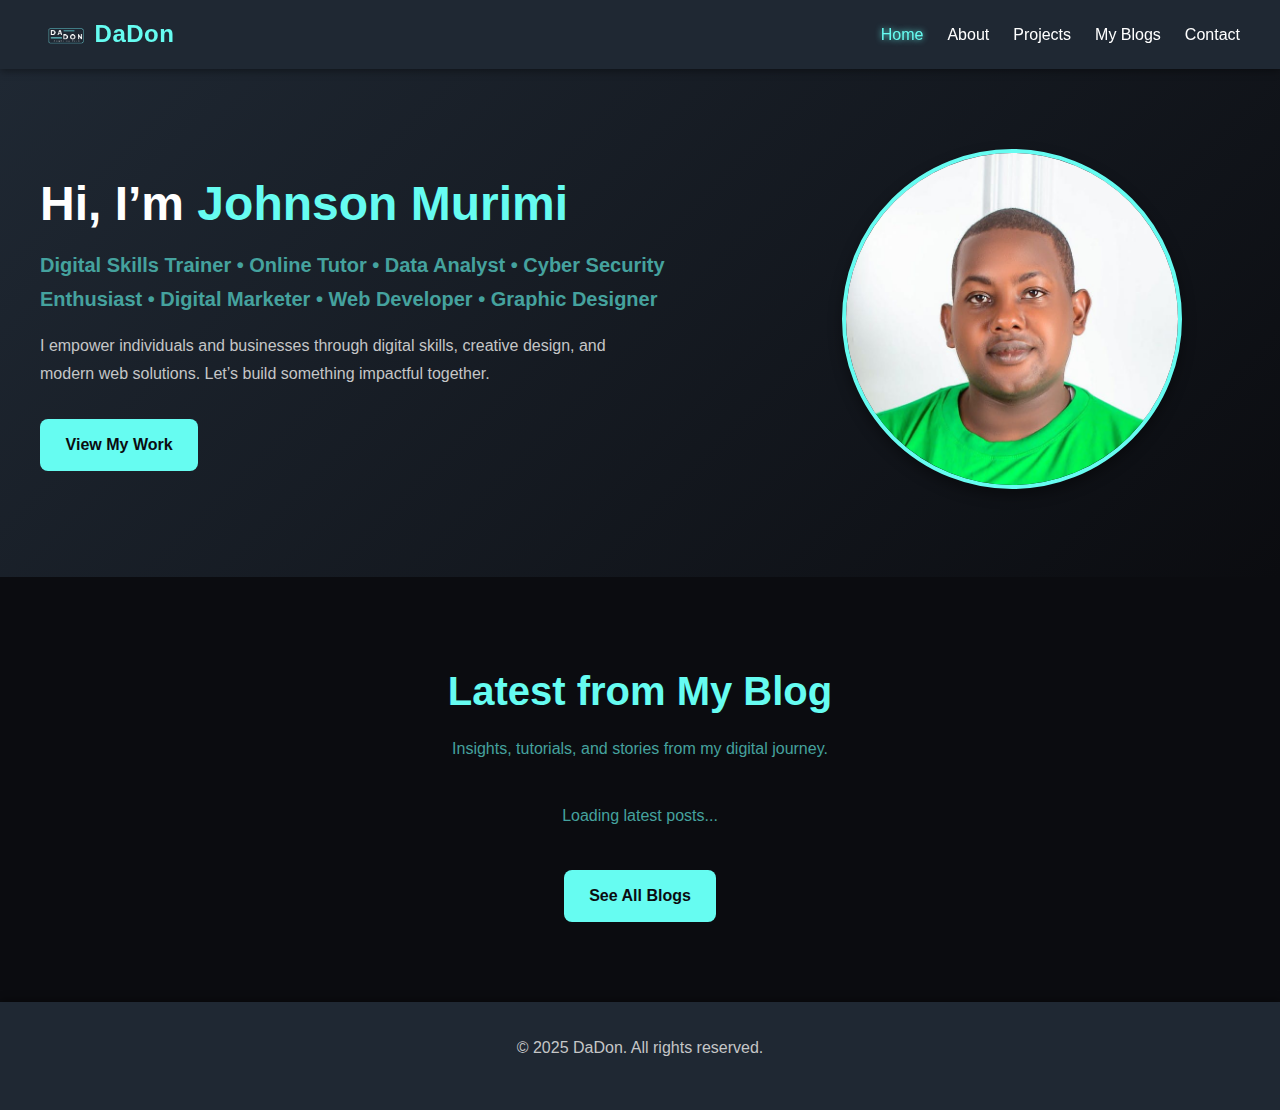
<file: .github/workflows/index.html>
<!DOCTYPE html>
<html lang="en">
<head>
  <meta charset="UTF-8" />
  <meta name="viewport" content="width=device-width, initial-scale=1.0" />
  <meta name="description" content="DaDon - Digital Skills Trainer, Web Developer, and Graphic Designer." />
  <title>DaDon | Digital Skills Trainer & Designer</title>

  <!-- Favicon -->
  <link rel="icon" href="assets/images/logo.png" type="image/png" />

  <!-- CSS -->
  <link rel="stylesheet" href="assets/css/styles.css" />

  <!-- Font Awesome -->
  <link
    rel="stylesheet"
    href="https://cdnjs.cloudflare.com/ajax/libs/font-awesome/6.5.0/css/all.min.css"
    integrity="sha512-SzlrxWriC3zE4yO9WnF9sQp6M3E1+9B+6l3L0wzsmrV+jw2J8W9xd6pRg5N2x+YQw1bU6bBz8p4n6r9O1v9B1w=="
    crossorigin="anonymous"
    referrerpolicy="no-referrer"
  />
</head>

<body>
  <!-- 🧭 Header -->
  <header>
    <nav class="navbar">
      <div class="logo">
        <img src="assets/images/logo.png" alt="DaDon Logo" />
        <span>DaDon</span>
      </div>

      <!-- Hamburger Icon for Mobile -->
      <div class="menu-toggle" aria-label="Toggle menu">
        <i class="fas fa-bars"></i>
      </div>

      <ul class="nav-links">
        <li><a href="index.html" class="active">Home</a></li>
        <li><a href="about.html">About</a></li>
        <li><a href="portfolio.html">Projects</a></li>
        <li><a href="blog/index.html">My Blogs</a></li>
        <li><a href="contact.html">Contact</a></li>
      </ul>
    </nav>
  </header>

  <!-- 🦸 Hero Section -->
  <section class="hero" id="home">
    <div class="hero-container">
      <div class="hero-content">
        <h1>Hi, I’m <span>Johnson Murimi</span></h1>
        <h2>
          Digital Skills Trainer • Online Tutor • Data Analyst • 
          Cyber Security Enthusiast • Digital Marketer • Web Developer • Graphic Designer
        </h2>
        <p>
          I empower individuals and businesses through digital skills, creative design,
          and modern web solutions. Let’s build something impactful together.
        </p>
        <a href="portfolio.html" class="btn">View My Work</a>
      </div>

      <div class="hero-image">
        <img src="assets/images/profile.jpg" alt="Johnson Murimi" loading="lazy" />
      </div>
    </div>
  </section>

  <!-- 📰 Blog Preview Section -->
  <section class="blog-section" id="blog">
    <h1>Latest from My Blog</h1>
    <p>Insights, tutorials, and stories from my digital journey.</p>

    <div id="blog-grid" class="blog-grid">
      <p>Loading latest posts...</p>
    </div>

    <div class="blog-btn-container">
      <a href="blog/" class="btn">See All Blogs</a>
    </div>
  </section>

  <!-- 🦶 Footer -->
  <footer>
    <div class="footer-content">
      <p>© 2025 DaDon. All rights reserved.</p>
      <div class="socials">
        <a href="https://www.linkedin.com/in/donjm/" target="_blank" aria-label="LinkedIn">
          <i class="fab fa-linkedin"></i>
        </a>
        <a href="https://github.com/donjm" target="_blank" aria-label="GitHub">
          <i class="fab fa-github"></i>
        </a>
        <a href="mailto:murimijohnson254@gmail.com" aria-label="Email">
          <i class="fa-solid fa-envelope"></i>
        </a>
        <a href="tel:+254758316818" aria-label="Phone">
          <i class="fa-solid fa-phone"></i>
        </a>
      </div>
    </div>
  </footer>

  <!-- 🧠 Blogger Feed Script -->
  <script defer>
    const blogGrid = document.getElementById("blog-grid");

    function loadBloggerFeed(json) {
      blogGrid.innerHTML = "";
      const posts = json.feed?.entry || [];

      if (!posts.length) {
        blogGrid.innerHTML = "<p>Failed to load posts. Please try again later.</p>";
        return;
      }

      posts.slice(0, 3).forEach(post => {
        const title = post.title?.$t || "Untitled Post";
        const link = post.link.find(l => l.rel === "alternate")?.href || "#";
        const content = post.content ? post.content.$t : "";
        const snippet = content.replace(/<[^>]+>/g, "").substring(0, 120) + "...";

        // Extract first image
        const imgMatch = content.match(/<img[^>]+src="([^">]+)"/);
        const thumbnail = imgMatch ? imgMatch[1] : "assets/images/default-blog.jpg";

        const article = document.createElement("article");
        article.classList.add("blog-card");
        article.innerHTML = `
          <img src="${thumbnail}" alt="${title}" loading="lazy" />
          <h3>${title}</h3>
          <p>${snippet}</p>
          <a href="${link}" target="_blank" class="btn">Read More</a>
        `;
        blogGrid.appendChild(article);
      });
    }

    // Load Blogger Feed
    const script = document.createElement("script");
    script.src = "https://onlineworkhustler.blogspot.com/feeds/posts/default?alt=json-in-script&callback=loadBloggerFeed";
    document.body.appendChild(script);

    // Mobile Menu Toggle
    const menuToggle = document.querySelector(".menu-toggle");
    const navbar = document.querySelector(".navbar");
    menuToggle.addEventListener("click", () => {
      navbar.classList.toggle("active");
      menuToggle.innerHTML = navbar.classList.contains("active")
        ? '<i class="fas fa-times"></i>'
        : '<i class="fas fa-bars"></i>';
    });
  </script>
  <!-- Main Script -->
<script src="assets/js/script.js" defer></script>
</body>
</html>
</file>
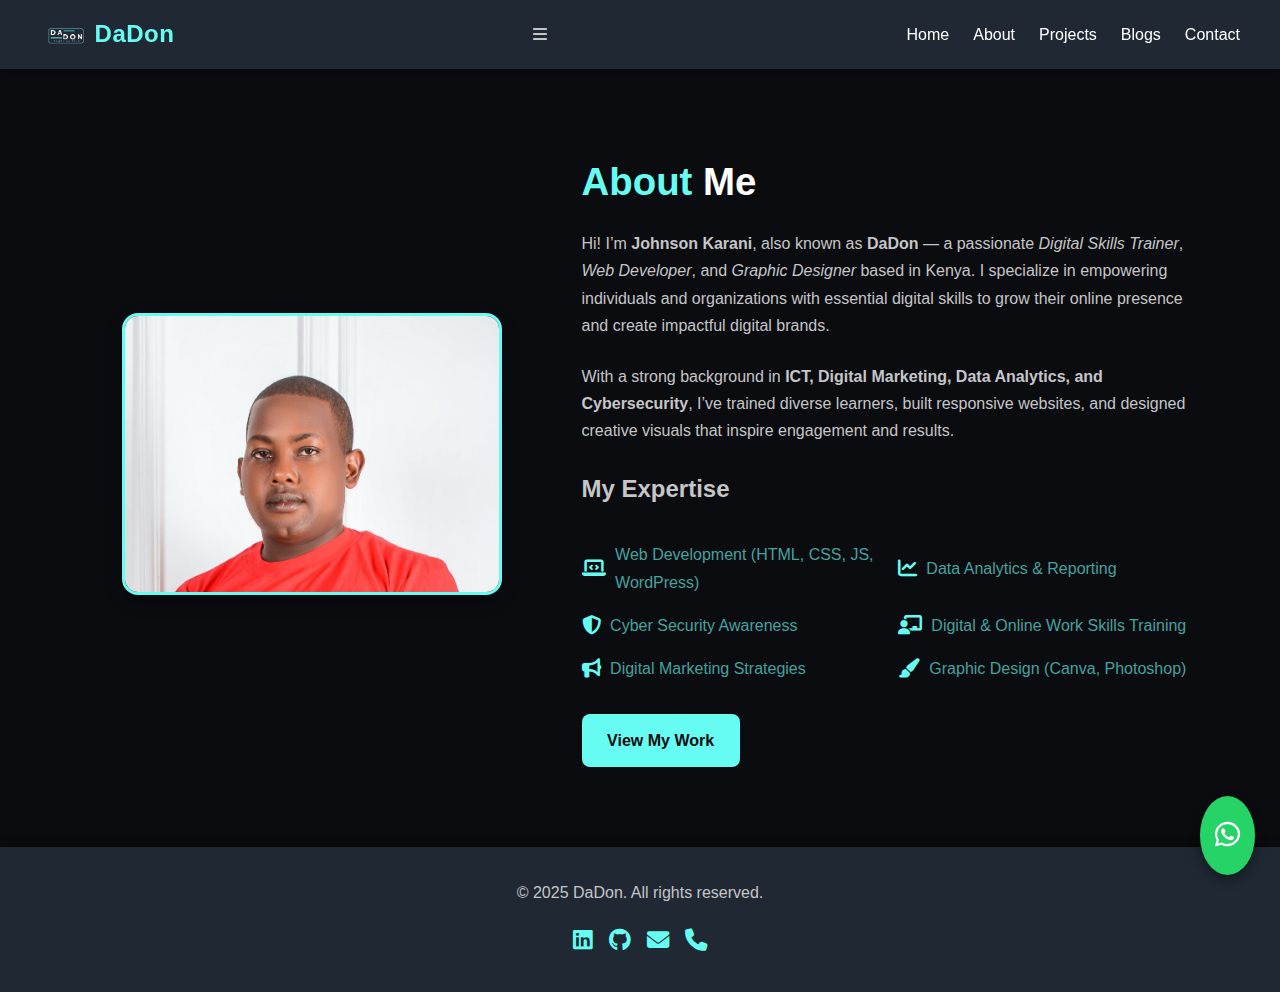
<file: .github/workflows/about/index.html>
<!DOCTYPE html>
<html lang="en">
<head>
  <!-- ===== Meta & SEO ===== -->
  <meta charset="UTF-8" />
  <meta name="viewport" content="width=device-width, initial-scale=1.0" />
  <meta name="description" content="About DaDon — Digital Skills Trainer, Web Developer, and Graphic Designer helping individuals and businesses build their digital future." />
  <title>About Me | DaDon</title>

  <!-- ===== Favicon ===== -->
  <link rel="icon" href="../assets/images/logo.png" type="image/png" />

  <!-- ===== CSS ===== -->
  <link rel="stylesheet" href="../assets/css/styles.css" />

  <!-- ===== Font Awesome ===== -->
  <link 
    rel="stylesheet" 
    href="https://cdnjs.cloudflare.com/ajax/libs/font-awesome/6.5.0/css/all.min.css"
    crossorigin="anonymous"
    referrerpolicy="no-referrer"
  />
</head>

<body>
  <!-- 🧭 Navbar -->
  <header>
    <nav class="navbar">
      <div class="logo">
        <img src="../assets/images/logo.png" alt="DaDon Logo" />
        <span>DaDon</span>
      </div>

      <!-- Hamburger Icon for Mobile -->
      <div class="menu-toggle" aria-label="Toggle menu">
        <i class="fas fa-bars"></i>
      </div>

      <ul class="nav-links">
        <li><a href="../index.html">Home</a></li>
        <li><a href="about.html" class="active">About</a></li>
        <li><a href="../portfolio.html">Projects</a></li>
        <li><a href="../blogs/index.html">Blogs</a></li>
        <li><a href="../contact.html">Contact</a></li>
      </ul>
    </nav>
  </header>

  <!-- 🙋 About Section -->
  <section class="about-section" id="about">
    <div class="about-container">
      <!-- Profile Image -->
      <div class="about-image">
        <img src="../assets/images/about.jpg" alt="Johnson Karani - DaDon" loading="lazy" />
      </div>

      <!-- Content -->
      <div class="about-content">
        <h1>About <span>Me</span></h1>
        <p>
          Hi! I’m <strong>Johnson Karani</strong>, also known as <strong>DaDon</strong> — a passionate 
          <em>Digital Skills Trainer</em>, <em>Web Developer</em>, and <em>Graphic Designer</em> 
          based in Kenya. I specialize in empowering individuals and organizations 
          with essential digital skills to grow their online presence and create 
          impactful digital brands.
        </p>

        <p>
          With a strong background in <b>ICT, Digital Marketing, Data Analytics, and Cybersecurity</b>, 
          I’ve trained diverse learners, built responsive websites, and designed 
          creative visuals that inspire engagement and results.
        </p>

        <h2>My Expertise</h2>
        <ul class="skills-list">
          <li><i class="fa-solid fa-laptop-code"></i> Web Development (HTML, CSS, JS, WordPress)</li>
          <li><i class="fa-solid fa-chart-line"></i> Data Analytics & Reporting</li>
          <li><i class="fa-solid fa-shield-halved"></i> Cyber Security Awareness</li>
          <li><i class="fa-solid fa-chalkboard-user"></i> Digital & Online Work Skills Training</li>
          <li><i class="fa-solid fa-bullhorn"></i> Digital Marketing Strategies</li>
          <li><i class="fa-solid fa-paintbrush"></i> Graphic Design (Canva, Photoshop)</li>
        </ul>

        <a href="../portfolio/" class="btn">View My Work</a>
      </div>
    </div>
  </section>

  <!-- 🟢 WhatsApp Floating Button -->
  <a href="https://wa.me/254758316818" 
     class="whatsapp-float" 
     target="_blank" 
     aria-label="Chat with DaDon on WhatsApp">
    <i class="fab fa-whatsapp"></i>
  </a>

  <!-- 🦶 Footer -->
  <footer>
    <div class="footer-content">
      <p>© 2025 DaDon. All rights reserved.</p>
      <div class="socials">
        <a href="https://www.linkedin.com/in/donjm/" target="_blank" aria-label="LinkedIn">
          <i class="fab fa-linkedin"></i>
        </a>
        <a href="https://github.com/donjm" target="_blank" aria-label="GitHub">
          <i class="fab fa-github"></i>
        </a>
        <a href="mailto:murimijohnson254@gmail.com" aria-label="Email">
          <i class="fa-solid fa-envelope"></i>
        </a>
        <a href="tel:+254758316818" aria-label="Phone">
          <i class="fa-solid fa-phone"></i>
        </a>
      </div>
    </div>
  </footer>

  <!-- ===== Scripts ===== -->
  <script src="../assets/js/script.js" defer></script>
</body>
</html>
</file>
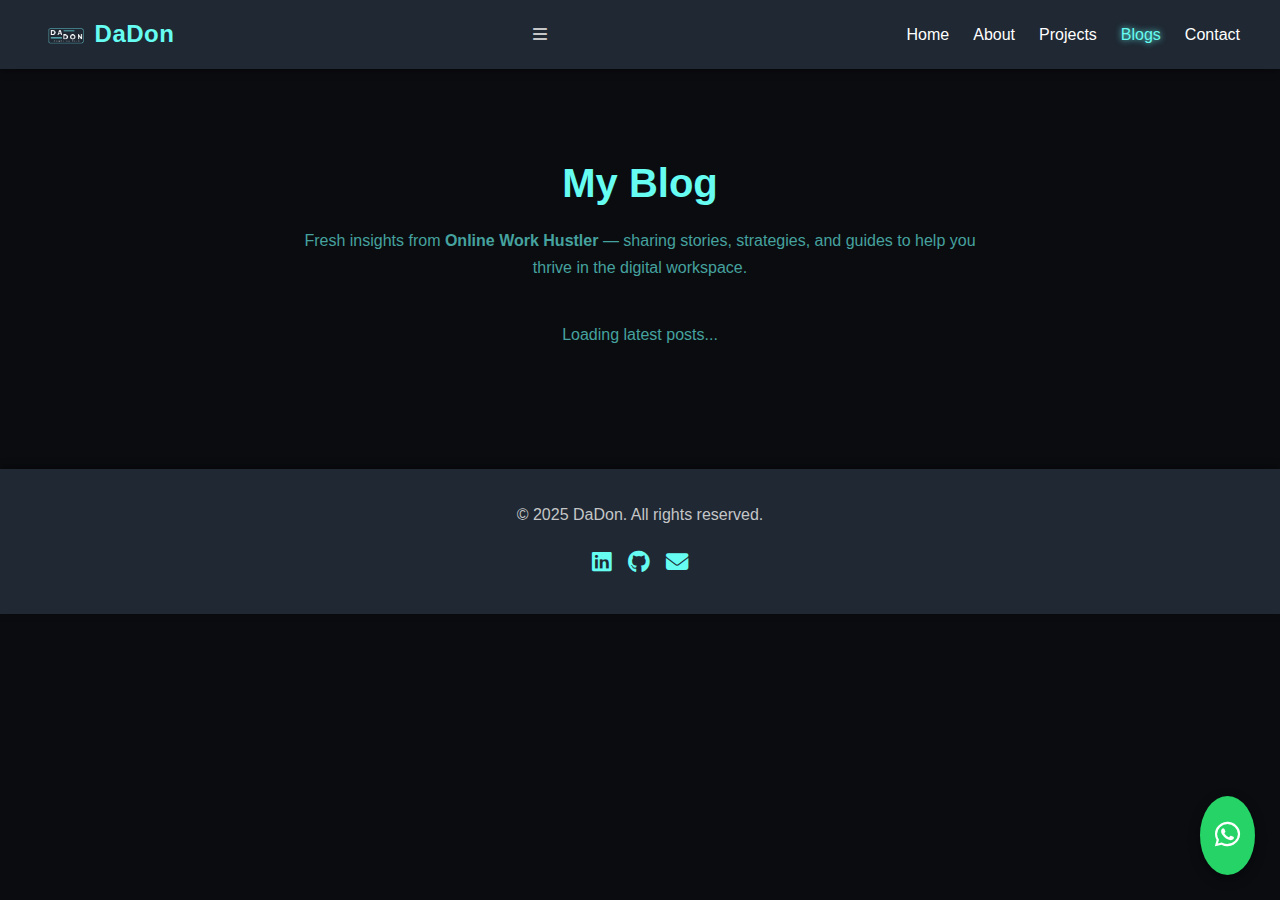
<file: .github/workflows/blog/index.html>
<!DOCTYPE html>
<html lang="en">
<head>
  <!-- ===== Meta & SEO ===== -->
  <meta charset="UTF-8" />
  <meta name="viewport" content="width=device-width, initial-scale=1.0" />
  <meta name="description" content="DaDon’s Blog — Explore insights, tutorials, and stories on digital skills, online work, and creative technology." />
  <title>My Blog | DaDon</title>

  <!-- ===== Favicon ===== -->
  <link rel="icon" href="../assets/images/logo.png" type="image/png" />

  <!-- ===== CSS ===== -->
  <link rel="stylesheet" href="../assets/css/styles.css" />

  <!-- ===== Font Awesome ===== -->
  <link 
    rel="stylesheet" 
    href="https://cdnjs.cloudflare.com/ajax/libs/font-awesome/6.5.0/css/all.min.css"
    crossorigin="anonymous"
    referrerpolicy="no-referrer"
  />
</head>

<body>
  <!-- 🧭 Navbar -->
  <header>
    <nav class="navbar">
      <div class="logo">
        <img src="../assets/images/logo.png" alt="DaDon Logo" />
        <span>DaDon</span>
      </div>

      <!-- Hamburger Icon (for mobile) -->
      <div class="menu-toggle" aria-label="Toggle navigation">
        <i class="fas fa-bars"></i>
      </div>

      <ul class="nav-links">
        <li><a href="../index.html">Home</a></li>
        <li><a href="../about.html">About</a></li>
        <li><a href="../portfolio.html">Projects</a></li>
        <li><a href="index.html" class="active">Blogs</a></li>
        <li><a href="../contact.html">Contact</a></li>
      </ul>
    </nav>
  </header>

  <!-- 📰 Blog Section -->
  <section class="blog-section" id="blog">
    <h1>My Blog</h1>
    <p>
      Fresh insights from <strong>Online Work Hustler</strong> — 
      sharing stories, strategies, and guides to help you thrive 
      in the digital workspace.
    </p>

    <!-- Blog Posts Grid -->
    <div id="blog-container" class="blog-grid">
      <p>Loading latest posts...</p>
    </div>
  </section>

  <!-- 🟢 WhatsApp Floating Button (optional) -->
  <a href="https://wa.me/254758316818" 
     class="whatsapp-float" 
     target="_blank" 
     aria-label="Chat with DaDon on WhatsApp">
    <i class="fab fa-whatsapp"></i>
  </a>

  <!-- 🦶 Footer -->
  <footer>
    <div class="footer-content">
      <p>© 2025 DaDon. All rights reserved.</p>
      <div class="socials">
        <a href="https://www.linkedin.com/in/donjm/" target="_blank" aria-label="LinkedIn">
          <i class="fab fa-linkedin"></i>
        </a>
        <a href="https://github.com/donjm" target="_blank" aria-label="GitHub">
          <i class="fab fa-github"></i>
        </a>
        <a href="mailto:murimijohnson254@gmail.com" aria-label="Email">
          <i class="fa-solid fa-envelope"></i>
        </a>
      </div>
    </div>
  </footer>

  <!-- ===== Scripts ===== -->
  <script src="../assets/js/script.js" defer></script>
  <script src="../assets/js/blog.js" defer></script>
</body>
</html>
</file>
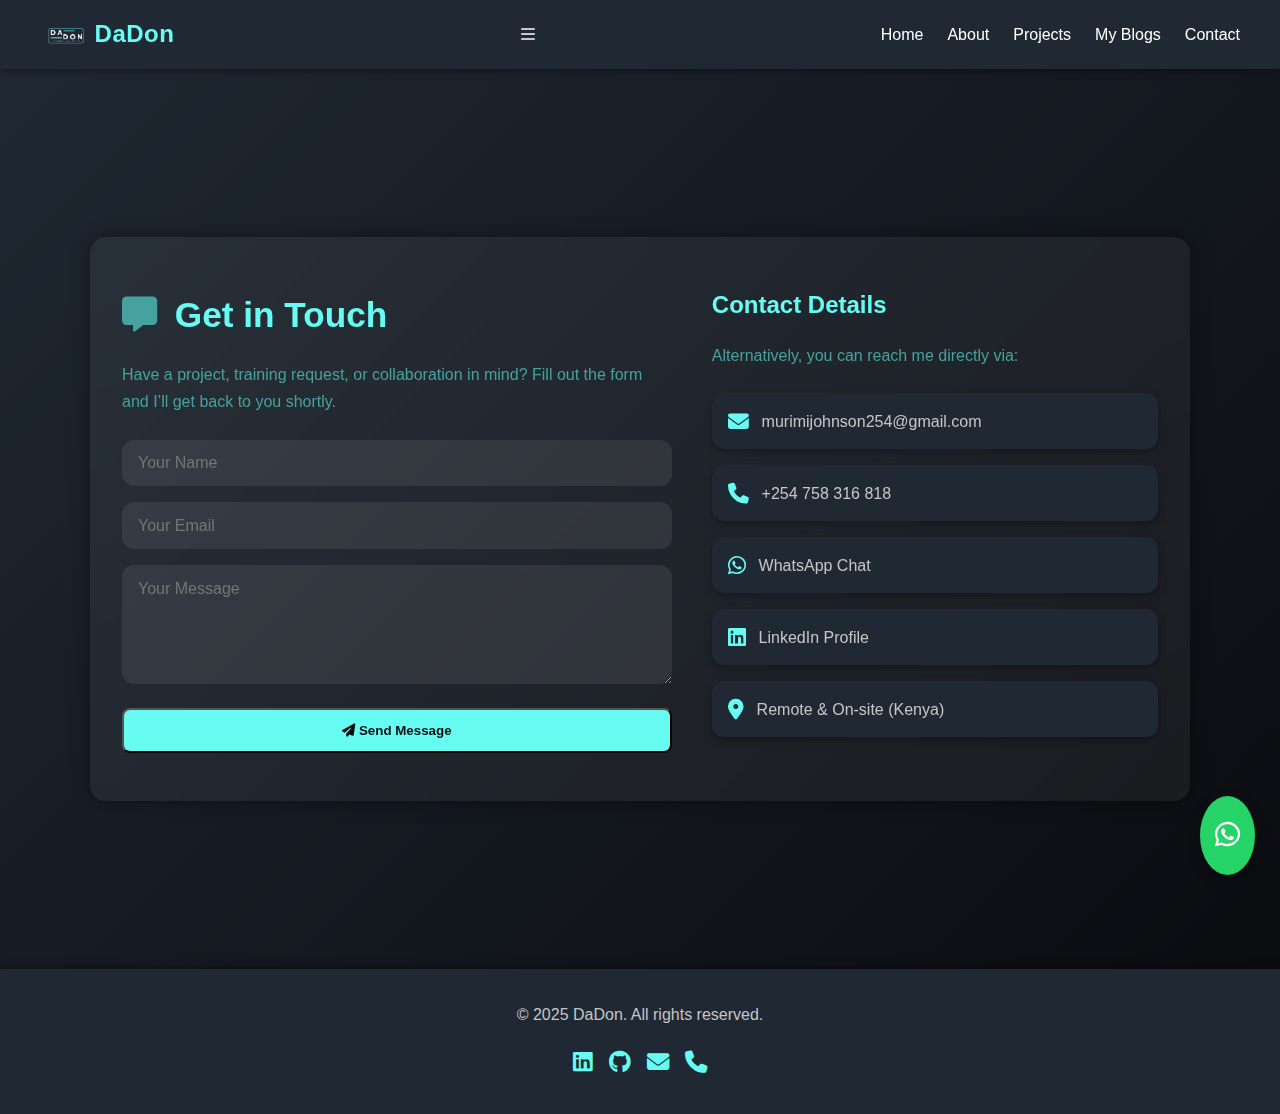
<file: .github/workflows/contact/index.html>
<!DOCTYPE html>
<html lang="en">
<head>
  <!-- ===== Meta & SEO ===== -->
  <meta charset="UTF-8" />
  <meta name="viewport" content="width=device-width, initial-scale=1.0" />
  <meta name="description" content="Contact DaDon — Digital Skills Trainer, Web Developer, and Graphic Designer. Let's connect and collaborate!" />
  <title>Contact Me | DaDon</title>

  <!-- ===== Favicon ===== -->
  <link rel="icon" href="../assets/images/logo.png" type="image/png" />

  <!-- ===== CSS ===== -->
  <link rel="stylesheet" href="../assets/css/styles.css" />

  <!-- ===== Font Awesome ===== -->
  <link 
    rel="stylesheet" 
    href="https://cdnjs.cloudflare.com/ajax/libs/font-awesome/6.5.0/css/all.min.css"
    crossorigin="anonymous"
    referrerpolicy="no-referrer"
  />
</head>

<body>
  <!-- 🧭 Navbar -->
  <header>
    <nav class="navbar">
      <div class="logo">
        <img src="../assets/images/logo.png" alt="DaDon Logo" loading="lazy" />
        <span>DaDon</span>
      </div>

      <!-- Mobile Toggle -->
      <div class="menu-toggle" aria-label="Toggle menu">
        <i class="fas fa-bars"></i>
      </div>

      <ul class="nav-links">
          <li><a href="../index.html" class="active">Home</a></li>
        <li><a href="../about/index.html">About</a></li>
        <li><a href="../portfolio/index.html">Projects</a></li>
        <li><a href="../blog/index.html">My Blogs</a></li>
        <li><a href="../contact/index.html">Contact</a></li>
      </ul>
    </nav>
  </header>

  <!-- 📞 Contact Section -->
  <section class="contact-section">
    <div class="contact-wrapper">
      <!-- 💌 Left: Contact Form -->
      <div class="contact-left">
        <h1><i class="fa-solid fa-message"></i> Get in Touch</h1>
        <p>
          Have a project, training request, or collaboration in mind?  
          Fill out the form and I’ll get back to you shortly.
        </p>

        <form action="https://formsubmit.co/murimijohnson254@gmail.com" method="POST" class="contact-form">
          <input type="hidden" name="_captcha" value="false" />
          <input type="hidden" name="_next" value="https://yourwebsite.com/thankyou.html" />

          <div class="form-group">
            <input type="text" name="name" placeholder="Your Name" required />
          </div>

          <div class="form-group">
            <input type="email" name="email" placeholder="Your Email" required />
          </div>

          <div class="form-group">
            <textarea name="message" rows="5" placeholder="Your Message" required></textarea>
          </div>

          <button type="submit" class="btn">
            <i class="fa-solid fa-paper-plane"></i> Send Message
          </button>
        </form>
      </div>

      <!-- 📇 Right: Contact Info -->
      <div class="contact-right">
        <h2>Contact Details</h2>
        <p>Alternatively, you can reach me directly via:</p>

        <div class="contact-info">
          <a href="mailto:murimijohnson254@gmail.com" class="contact-item">
            <i class="fa-solid fa-envelope"></i>
            <span>murimijohnson254@gmail.com</span>
          </a>

          <a href="tel:+254758316818" class="contact-item">
            <i class="fa-solid fa-phone"></i>
            <span>+254 758 316 818</span>
          </a>

          <a href="https://wa.me/254758316818?text=Hello%20DaDon%2C%20I%27m%20interested%20in%20working%20with%20you!"
             target="_blank" class="contact-item">
            <i class="fab fa-whatsapp"></i>
            <span>WhatsApp Chat</span>
          </a>

          <a href="https://www.linkedin.com/in/donjm/" target="_blank" class="contact-item">
            <i class="fab fa-linkedin"></i>
            <span>LinkedIn Profile</span>
          </a>

          <div class="contact-item">
            <i class="fa-solid fa-location-dot"></i>
            <span>Remote & On-site (Kenya)</span>
          </div>
        </div>
      </div>
    </div>
  </section>

  <!-- 🟢 Floating WhatsApp Button -->
  <a 
    href="https://wa.me/254758316818?text=Hello%20DaDon%2C%20let's%20connect!" 
    class="whatsapp-float" 
    target="_blank" 
    aria-label="Chat on WhatsApp">
    <i class="fab fa-whatsapp"></i>
  </a>

  <!-- 🦶 Footer -->
  <footer>
    <div class="footer-content">
      <p>© 2025 DaDon. All rights reserved.</p>
      <div class="socials">
        <a href="https://www.linkedin.com/in/donjm/" target="_blank" aria-label="LinkedIn"><i class="fab fa-linkedin"></i></a>
        <a href="https://github.com/donjm" target="_blank" aria-label="GitHub"><i class="fab fa-github"></i></a>
        <a href="mailto:murimijohnson254@gmail.com" aria-label="Email"><i class="fa-solid fa-envelope"></i></a>
        <a href="tel:+254758316818" aria-label="Phone"><i class="fa-solid fa-phone"></i></a>
      </div>
    </div>
  </footer>

  <!-- ===== Scripts ===== -->
  <script src="../assets/js/script.js" defer></script>
</body>
</html>
</file>
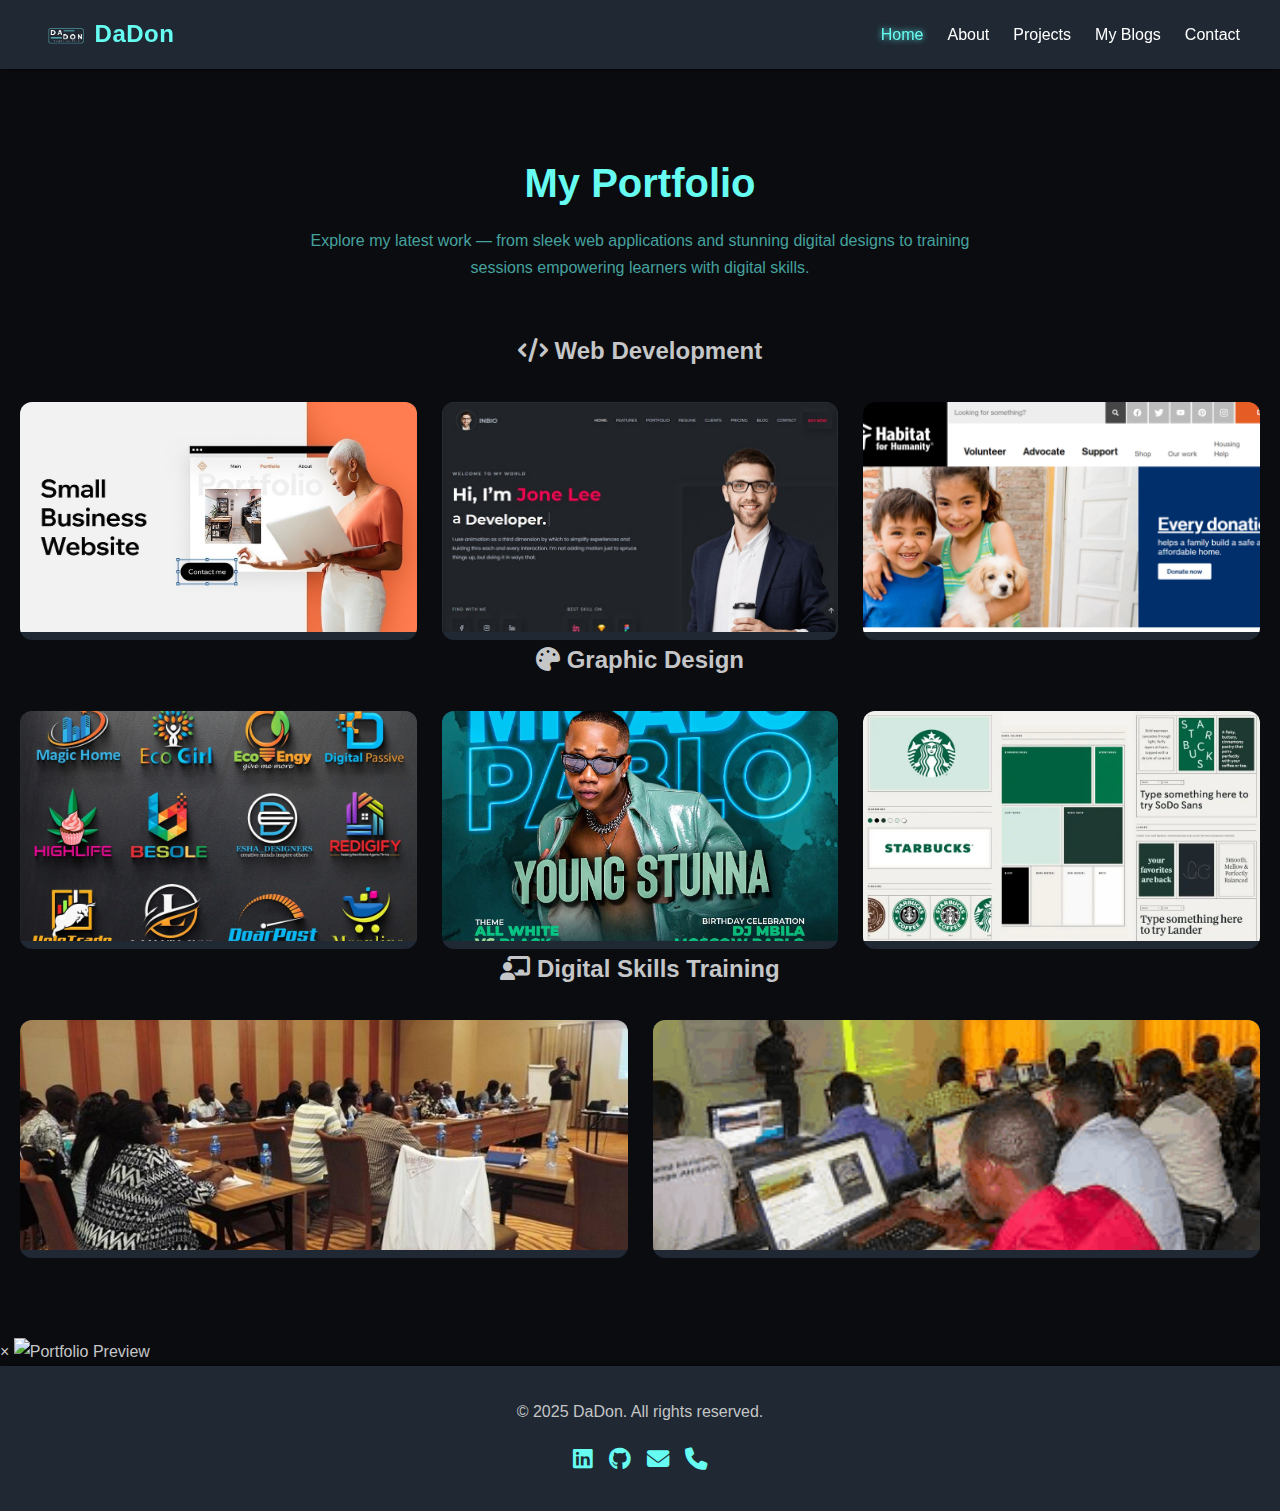
<file: .github/workflows/portfolio/index.html>
<!DOCTYPE html>
<html lang="en">
<head>
  <meta charset="UTF-8" />
  <meta name="viewport" content="width=device-width, initial-scale=1.0" />
  <meta name="description" content="DaDon Portfolio — Web Development, Digital Design, and Creative Works." />
  <title>Portfolio | DaDon</title>

  <!-- CSS -->
  <link rel="stylesheet" href="../assets/css/styles.css" />
  <link rel="icon" href="../assets/images/logo.png" type="image/png" />

  <!-- Font Awesome -->
  <link 
    rel="stylesheet" 
    href="https://cdnjs.cloudflare.com/ajax/libs/font-awesome/6.5.0/css/all.min.css"
  />
</head>

<body>
  <!-- Header -->
  <header>
    <nav class="navbar">
      <div class="logo">
        <img src="../assets/images/logo.png" alt="DaDon Logo" />
        <span>DaDon</span>
      </div>
      <ul class="nav-links">
         <li><a href="../index.html" class="active">Home</a></li>
        <li><a href="../about/index.html">About</a></li>
        <li><a href="../portfolio/index.html">Projects</a></li>
        <li><a href="../blog/index.html">My Blogs</a></li>
        <li><a href="../contact/index.html">Contact</a></li>
      </ul>
    </nav>
  </header>

  <!-- Portfolio Section -->
  <section class="portfolio">
    <h1>My Portfolio</h1>
    <p>
      Explore my latest work — from sleek web applications and stunning digital designs 
      to training sessions empowering learners with digital skills.
    </p>

    <!-- 🌐 Web Development Projects -->
    <h2><i class="fa-solid fa-code"></i> Web Development</h2>
    <div class="portfolio-grid">
      <div class="portfolio-item">
        <img src="../assets/images/portfolio/web1.png" alt="Business Website" />
        <div class="overlay"><h3>Business Website</h3></div>
      </div>

      <div class="portfolio-item">
        <img src="../assets/images/portfolio/personal.jpg" alt="Personal Portfolio" />
        <div class="overlay"><h3>Personal Portfolio</h3></div>
      </div>

      <div class="portfolio-item">
        <img src="../assets/images/portfolio/web2.png" alt="Non-Profit Platform" />
        <div class="overlay"><h3>Non-Profit Platform</h3></div>
      </div>
    </div>

    <!-- 🎨 Graphic Design -->
    <h2><i class="fa-solid fa-palette"></i> Graphic Design</h2>
    <div class="portfolio-grid">
      <div class="portfolio-item">
        <img src="../assets/images/portfolio/logo.jpg" alt="Logo Design" />
        <div class="overlay"><h3>Logo Design</h3></div>
      </div>

      <div class="portfolio-item">
        <img src="../assets/images/portfolio/event.jpeg" alt="Event Poster" />
        <div class="overlay"><h3>Event Poster</h3></div>
      </div>

      <div class="portfolio-item">
        <img src="../assets/images/portfolio/brandkit.webp" alt="Brand Kit" />
        <div class="overlay"><h3>Brand Kit</h3></div>
      </div>
    </div>

    <!-- 💻 Digital Training -->
    <h2><i class="fa-solid fa-chalkboard-user"></i> Digital Skills Training</h2>
    <div class="portfolio-grid">
      <div class="portfolio-item">
        <img src="../assets/images/portfolio/skills.jpg" alt="Online Skills Workshop" />
        <div class="overlay"><h3>Online Skills Workshop</h3></div>
      </div>

      <div class="portfolio-item">
        <img src="../assets/images/portfolio/ict.png" alt="ICT Class Session" />
        <div class="overlay"><h3>ICT Class Session</h3></div>
      </div>
    </div>
  </section>

  <!-- 🔍 Lightbox -->
  <div class="lightbox" id="lightbox">
    <span class="close">&times;</span>
    <img class="lightbox-content" id="lightbox-img" alt="Portfolio Preview" />
    <div class="caption" id="caption"></div>
  </div>

  <!-- Footer -->
  <footer>
    <div class="footer-content">
      <p>© 2025 DaDon. All rights reserved.</p>
      <div class="socials">
        <a href="https://www.linkedin.com/in/donjm/" target="_blank"><i class="fab fa-linkedin"></i></a>
        <a href="https://github.com/donjm" target="_blank"><i class="fab fa-github"></i></a>
        <a href="mailto:murimijohnson254@gmail.com"><i class="fa-solid fa-envelope"></i></a>
        <a href="tel:+254758316818"><i class="fa-solid fa-phone"></i></a>
      </div>
    </div>
  </footer>

  <!-- JS: Lightbox Functionality -->
  <script>
    const lightbox = document.getElementById("lightbox");
    const lightboxImg = document.getElementById("lightbox-img");
    const caption = document.getElementById("caption");
    const close = document.querySelector(".close");

    document.querySelectorAll(".portfolio-item img").forEach((img) => {
      img.addEventListener("click", () => {
        lightbox.style.display = "flex";
        lightboxImg.src = img.src;
        caption.textContent = img.alt;
      });
    });

    close.addEventListener("click", () => (lightbox.style.display = "none"));
    lightbox.addEventListener("click", (e) => {
      if (e.target === lightbox) lightbox.style.display = "none";
    });
  </script>
</body>
</html>
</file>
<file: .github/workflows/assets/css/styles.css>
/* ==========================================
   🌐 DaDon Personal Website — Final CSS
   ========================================== */

:root {
  --primary: #0b0c10;
  --secondary: #1f2833;
  --accent: #66fcf1;
  --text-light: #c5c6c7;
  --text-dark: #45a29e;
  --white: #ffffff;
  --shadow: rgba(0, 0, 0, 0.4);
  --radius: 12px;
  --transition: all 0.3s ease;
}

/* ===== Reset & Base ===== */
* {
  margin: 0;
  padding: 0;
  box-sizing: border-box;
  font-family: "Poppins", sans-serif;
}

body {
  background-color: var(--primary);
  color: var(--text-light);
  line-height: 1.7;
  scroll-behavior: smooth;
  overflow-x: hidden;
}

/* ==========================================
   🧭 Navbar
   ========================================== */
header {
  background: var(--secondary);
  padding: 0.75rem 2rem;
  position: sticky;
  top: 0;
  z-index: 1000;
  box-shadow: 0 2px 8px var(--shadow);
}

.navbar {
  display: flex;
  justify-content: space-between;
  align-items: center;
  max-width: 1200px;
  margin: 0 auto;
}

.logo {
  display: flex;
  align-items: center;
  gap: 0.6rem;
}

.logo img {
  height: 45px;
}

.logo span {
  font-size: 1.5rem;
  font-weight: 700;
  color: var(--accent);
  letter-spacing: 0.5px;
}

.nav-links {
  list-style: none;
  display: flex;
  gap: 1.5rem;
}

.nav-links a {
  color: var(--white);
  text-decoration: none;
  font-weight: 500;
  transition: var(--transition);
}

.nav-links a:hover,
.nav-links a.active {
  color: var(--accent);
  text-shadow: 0 0 6px var(--accent);
}

/* ==========================================
   🦸 Hero Section
   ========================================== */
.hero {
  background: linear-gradient(135deg, var(--secondary), var(--primary));
  padding: 5rem 2rem;
}

.hero-container {
  display: flex;
  align-items: center;
  justify-content: space-between;
  flex-wrap: wrap;
  gap: 3rem;
  max-width: 1200px;
  margin: 0 auto;
}

.hero-content {
  flex: 1 1 55%;
}

.hero-content h1 {
  font-size: 3rem;
  color: var(--white);
  line-height: 1.2;
}

.hero-content h1 span {
  color: var(--accent);
}

.hero-content h2 {
  font-size: 1.25rem;
  margin: 1rem 0;
  color: var(--text-dark);
}

.hero-content p {
  margin-bottom: 2rem;
  max-width: 600px;
}

.hero-image {
  flex: 1 1 35%;
  text-align: center;
}

.hero-image img {
  width: 100%;
  max-width: 340px;
  border-radius: 50%;
  border: 4px solid var(--accent);
  box-shadow: 0 6px 14px var(--shadow);
  transition: transform 0.4s ease, box-shadow 0.4s ease;
}

.hero-image img:hover {
  transform: scale(1.05);
  box-shadow: 0 10px 20px var(--shadow);
}

/* ==========================================
   🔘 Buttons
   ========================================== */
.btn {
  display: inline-block;
  padding: 0.8rem 1.6rem;
  background-color: var(--accent);
  color: var(--primary);
  border-radius: 8px;
  font-weight: 600;
  text-decoration: none;
  transition: var(--transition);
}

.btn:hover {
  background-color: var(--text-dark);
  color: var(--white);
  transform: translateY(-2px);
  box-shadow: 0 4px 10px var(--shadow);
}

/* ==========================================
   💡 Portfolio Section
   ========================================== */
.portfolio {
  padding: 80px 20px;
  text-align: center;
}

.portfolio h1 {
  font-size: 2.5rem;
  color: var(--accent);
  margin-bottom: 10px;
}

.portfolio p {
  max-width: 700px;
  margin: 0 auto 50px;
  color: var(--text-dark);
}

.portfolio-grid {
  display: grid;
  grid-template-columns: repeat(auto-fit, minmax(260px, 1fr));
  gap: 25px;
  margin-top: 30px;
}

.portfolio-item {
  position: relative;
  overflow: hidden;
  border-radius: var(--radius);
  background: var(--secondary);
  transition: var(--transition);
}

.portfolio-item:hover {
  transform: translateY(-4px);
  box-shadow: 0 6px 14px var(--shadow);
}

.portfolio-item img {
  width: 100%;
  height: 230px;
  object-fit: cover;
}

.portfolio-item .overlay {
  position: absolute;
  bottom: 0;
  left: 0;
  width: 100%;
  background: rgba(0, 0, 0, 0.75);
  color: var(--white);
  padding: 15px;
  opacity: 0;
  transition: var(--transition);
}

.portfolio-item:hover .overlay {
  opacity: 1;
}

.portfolio-item h3 {
  margin: 0;
  font-size: 1.1rem;
  color: var(--accent);
}

/* ==========================================
   📰 Blog Section
   ========================================== */
#blog {
  padding: 80px 20px;
  text-align: center;
}

#blog h1 {
  font-size: 2.5rem;
  color: var(--accent);
  margin-bottom: 10px;
}

#blog p {
  max-width: 700px;
  margin: 0 auto 40px;
  color: var(--text-dark);
}

#blog .portfolio-grid {
  grid-template-columns: repeat(auto-fit, minmax(280px, 1fr));
}

#blog .portfolio-item {
  border-radius: var(--radius);
  background: var(--secondary);
  box-shadow: 0 4px 12px var(--shadow);
  transition: var(--transition);
}

#blog .portfolio-item:hover {
  transform: translateY(-5px);
  box-shadow: 0 8px 20px var(--shadow);
}

#blog .portfolio-item img {
  width: 100%;
  height: 230px;
  object-fit: cover;
  filter: brightness(90%);
  transition: var(--transition);
}

#blog .portfolio-item:hover img {
  filter: brightness(60%);
}

#blog .portfolio-item .overlay {
  position: absolute;
  inset: 0;
  background: linear-gradient(to top, rgba(0,0,0,0.85), transparent);
  color: var(--white);
  padding: 20px;
  display: flex;
  flex-direction: column;
  justify-content: flex-end;
  text-align: left;
  opacity: 0;
  transform: translateY(20px);
  transition: var(--transition);
}

#blog .portfolio-item:hover .overlay {
  opacity: 1;
  transform: translateY(0);
}

#blog .overlay h3 {
  color: var(--accent);
  font-size: 1.2rem;
  margin-bottom: 0.5rem;
}

#blog .overlay p {
  font-size: 0.95rem;
  margin-bottom: 1rem;
  color: var(--text-light);
}

/* ==========================================
   📞 Contact Section
   ========================================== */
.contact-section {
  display: flex;
  justify-content: center;
  align-items: center;
  min-height: 90vh;
  padding: 4rem 1.5rem;
  background: linear-gradient(135deg, var(--secondary), var(--primary));
}

.contact-container {
  background: rgba(255, 255, 255, 0.05);
  border-radius: 16px;
  padding: 3rem 2rem;
  text-align: center;
  max-width: 700px;
  width: 100%;
  box-shadow: 0 0 20px var(--shadow);
  backdrop-filter: blur(8px);
  animation: fadeInUp 0.6s ease-out;
}

.contact-container h1 {
  font-size: 2.4rem;
  color: var(--accent);
  margin-bottom: 1rem;
}

.contact-container p {
  color: var(--text-dark);
  margin-bottom: 2.5rem;
}

/* ==========================================
   🟢 WhatsApp Floating Button
   ========================================== */
.whatsapp-float {
  position: fixed;
  bottom: 25px;
  right: 25px;
  background-color: #25d366;
  color: white;
  border-radius: 50%;
  padding: 15px;
  font-size: 1.8rem;
  box-shadow: 0 4px 12px var(--shadow);
  transition: var(--transition);
  animation: pulse 2s infinite;
  z-index: 2000;
}

.whatsapp-float:hover {
  transform: scale(1.1);
  background-color: #20ba5a;
}

/* ==========================================
   🦶 Footer
   ========================================== */
footer {
  background: var(--secondary);
  text-align: center;
  padding: 2rem 1rem;
  color: var(--text-light);
  box-shadow: 0 -2px 8px var(--shadow);
}

.footer-content {
  display: flex;
  flex-direction: column;
  align-items: center;
  gap: 1rem;
}

.socials {
  display: flex;
  justify-content: center;
  gap: 1rem;
}

.socials a {
  color: var(--accent);
  font-size: 1.4rem;
  transition: var(--transition);
}

.socials a:hover {
  color: var(--white);
  transform: scale(1.15);
}

/* ==========================================
   📱 Responsive
   ========================================== */
@media (max-width: 768px) {
  .hero-container {
    flex-direction: column;
    text-align: center;
  }

  .hero-content h1 {
    font-size: 2.2rem;
  }

  .nav-links {
    flex-direction: column;
    background: var(--secondary);
    position: absolute;
    top: 70px;
    right: 0;
    width: 100%;
    display: none;
    text-align: center;
    padding: 1rem 0;
  }

  .navbar.active .nav-links {
    display: flex;
  }
}

@media (max-width: 480px) {
  .whatsapp-float {
    bottom: 15px;
    right: 15px;
    font-size: 1.6rem;
  }
}

/* ==========================================
   🎞️ Animations
   ========================================== */
@keyframes pulse {
  0% { box-shadow: 0 0 0 0 rgba(37, 211, 102, 0.7); }
  70% { box-shadow: 0 0 0 15px rgba(37, 211, 102, 0); }
  100% { box-shadow: 0 0 0 0 rgba(37, 211, 102, 0); }
}

@keyframes fadeInUp {
  from { transform: translateY(30px); opacity: 0; }
  to { transform: translateY(0); opacity: 1; }
}
/* ==========================================
   🙋 About Section
   ========================================== */
.about-section {
  background: var(--primary);
  color: var(--text-light);
  padding: 80px 20px;
  display: flex;
  justify-content: center;
  align-items: center;
}

.about-container {
  display: flex;
  align-items: center;
  justify-content: space-between;
  flex-wrap: wrap;
  gap: 3rem;
  max-width: 1100px;
  margin: 0 auto;
}

.about-image {
  flex: 1 1 40%;
  text-align: center;
}

.about-image img {
  width: 100%;
  max-width: 380px; /* 🔹 Limits size on large screens */
  height: auto;
  border-radius: 16px;
  box-shadow: 0 6px 16px var(--shadow);
  border: 3px solid var(--accent);
  object-fit: cover;
}

.about-content {
  flex: 1 1 55%;
}

.about-content h1 {
  font-size: 2.4rem;
  color: var(--accent);
  margin-bottom: 1rem;
}

.about-content span {
  color: var(--white);
}

.about-content p {
  margin-bottom: 1.5rem;
  color: var(--text-light);
  line-height: 1.7;
}

.skills-list {
  list-style: none;
  padding: 0;
  margin: 2rem 0;
  display: grid;
  grid-template-columns: repeat(auto-fit, minmax(240px, 1fr));
  gap: 1rem 1.5rem;
}

.skills-list li {
  display: flex;
  align-items: center;
  gap: 0.6rem;
  color: var(--text-dark);
  font-size: 1rem;
}

.skills-list i {
  color: var(--accent);
  font-size: 1.2rem;
}

/* 📱 Responsive Adjustments */
@media (max-width: 768px) {
  .about-container {
    flex-direction: column;
    text-align: center;
  }

  .about-image img {
    max-width: 280px; /* 🔹 Resize for small screens */
    margin-bottom: 2rem;
  }

  .about-content h1 {
    font-size: 2rem;
  }
}
/* ==========================================
   💬 Two-Column Contact Layout
   ========================================== */

.contact-section {
  min-height: 100vh;
  background: linear-gradient(135deg, var(--secondary), var(--primary));
  display: flex;
  justify-content: center;
  align-items: center;
  padding: 4rem 2rem;
  color: var(--text-light);
}

.contact-wrapper {
  display: flex;
  flex-wrap: wrap;
  justify-content: space-between;
  align-items: flex-start;
  gap: 2.5rem;
  max-width: 1100px;
  width: 100%;
  background: rgba(255, 255, 255, 0.05);
  border-radius: 16px;
  box-shadow: 0 0 20px var(--shadow);
  padding: 3rem 2rem;
  backdrop-filter: blur(8px);
}

/* Left side: Form */
.contact-left {
  flex: 1 1 50%;
}

.contact-left h1 {
  font-size: 2.2rem;
  color: var(--accent);
  margin-bottom: 1rem;
}

.contact-left h1 i {
  color: var(--text-dark);
  margin-right: 0.5rem;
}

.contact-left p {
  color: var(--text-dark);
  margin-bottom: 1.5rem;
}

/* Right side: Contact Info */
.contact-right {
  flex: 1 1 40%;
}

.contact-right h2 {
  color: var(--accent);
  margin-bottom: 1rem;
}

.contact-right p {
  color: var(--text-dark);
  margin-bottom: 1.5rem;
}

/* Contact Items */
.contact-info {
  display: flex;
  flex-direction: column;
  gap: 1rem;
}

.contact-item {
  display: flex;
  align-items: center;
  gap: 0.8rem;
  background: var(--secondary);
  padding: 0.9rem 1rem;
  border-radius: var(--radius);
  color: var(--text-light);
  text-decoration: none;
  transition: var(--transition);
  box-shadow: 0 3px 8px rgba(0, 0, 0, 0.3);
}

.contact-item i {
  color: var(--accent);
  font-size: 1.3rem;
}

.contact-item:hover {
  background: var(--accent);
  color: var(--primary);
  transform: translateY(-4px);
}

.contact-item:hover i {
  color: var(--primary);
}

/* Form */
.contact-form {
  display: flex;
  flex-direction: column;
  gap: 1rem;
}

.contact-form input,
.contact-form textarea {
  width: 100%;
  padding: 0.9rem 1rem;
  border-radius: var(--radius);
  border: none;
  outline: none;
  background: rgba(255, 255, 255, 0.08);
  color: var(--text-light);
  font-size: 1rem;
}

.contact-form input:focus,
.contact-form textarea:focus {
  background: rgba(255, 255, 255, 0.15);
  border: 1px solid var(--accent);
}

/* Responsive */
@media (max-width: 900px) {
  .contact-wrapper {
    flex-direction: column;
    text-align: center;
  }

  .contact-left, .contact-right {
    flex: 1 1 100%;
  }

  .contact-right .contact-info {
    align-items: center;
  }
}
</file>
